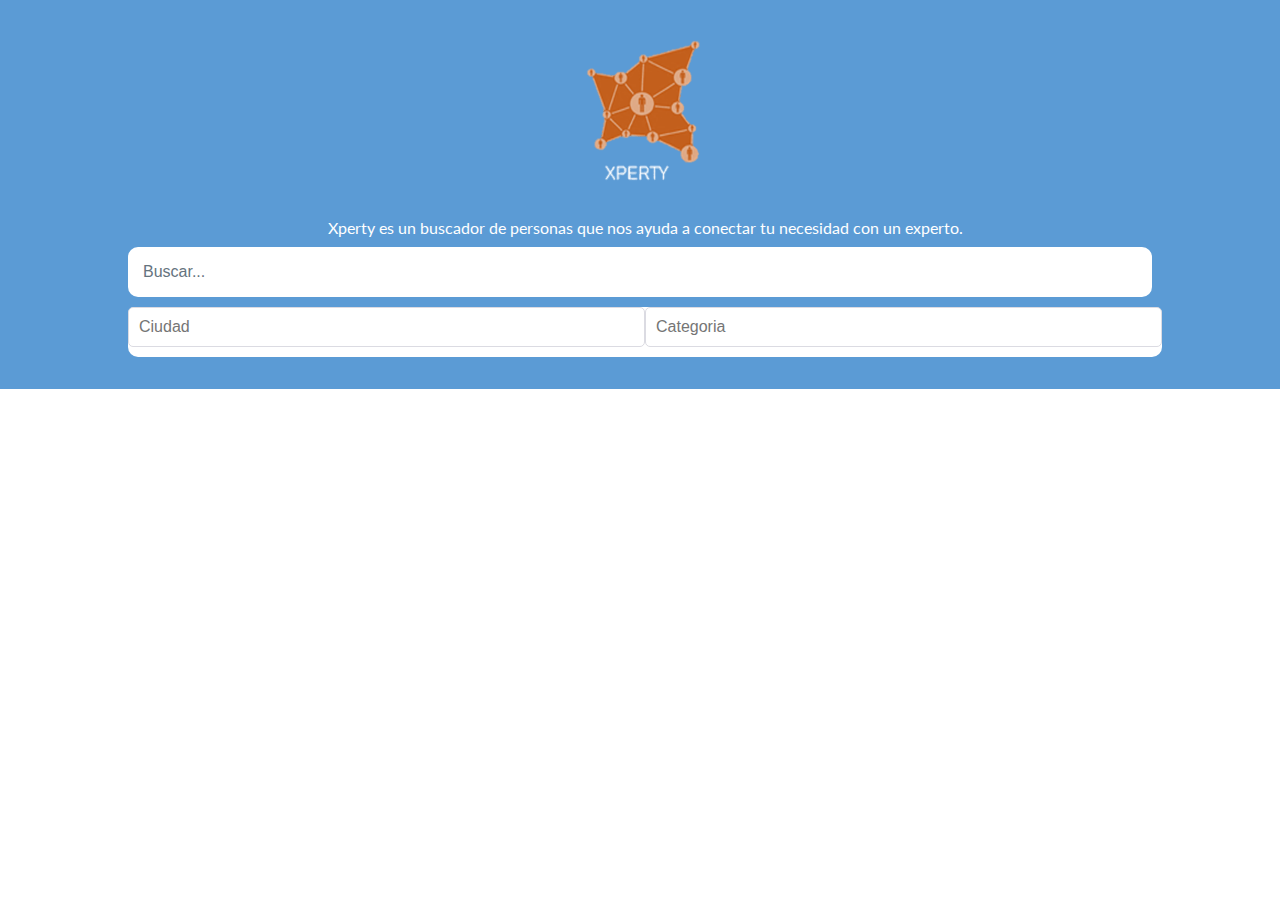
<file: index.html>
<!DOCTYPE html>
<html lang="en">
<head>
	<meta charset="UTF-8">
	<title>Xperty</title>
	<meta name="viewport" content="width=device-width, user-scalable=no, initial-scale=1.0, maximum-scale=1.0, minimum-scale=1.0">
	<link href="https://fonts.googleapis.com/css?family=Lato:300,400,700&display=swap" rel="stylesheet">
	<link rel="stylesheet" href="css/estilos.css">
	<link href="//maxcdn.bootstrapcdn.com/font-awesome/4.1.0/css/font-awesome.min.css" rel="stylesheet">
	
</head>
<body>
	<div class="hero">
		<div class="hero-container">
			<div class="badge">
				<img src="./image/badge.png" alt="">
			</div>
		<!--	
		<h1 class="title">
			Xperty
		</h1>-->
		<div class="description">
			<p>
				Xperty es un buscador de personas que nos ayuda a conectar tu necesidad con un experto.
			</p>
		</div>

		<div class="box">
			<div class="container-4">
			  <input type="search" id="search" placeholder="Buscar..." />
			  <button class="icon"><i class="fa fa-search"></i></button>
			</div>
		  </div>

	
		
		<form action="" class="form2">
			
			
				<span><input type="email" placeholder="Ciudad"></span>
				<span><input type="email" placeholder="Categoria"></span>
				
		</form>
		
			</div>	
		</div>
	</div>	
</body>
</html>
</file>
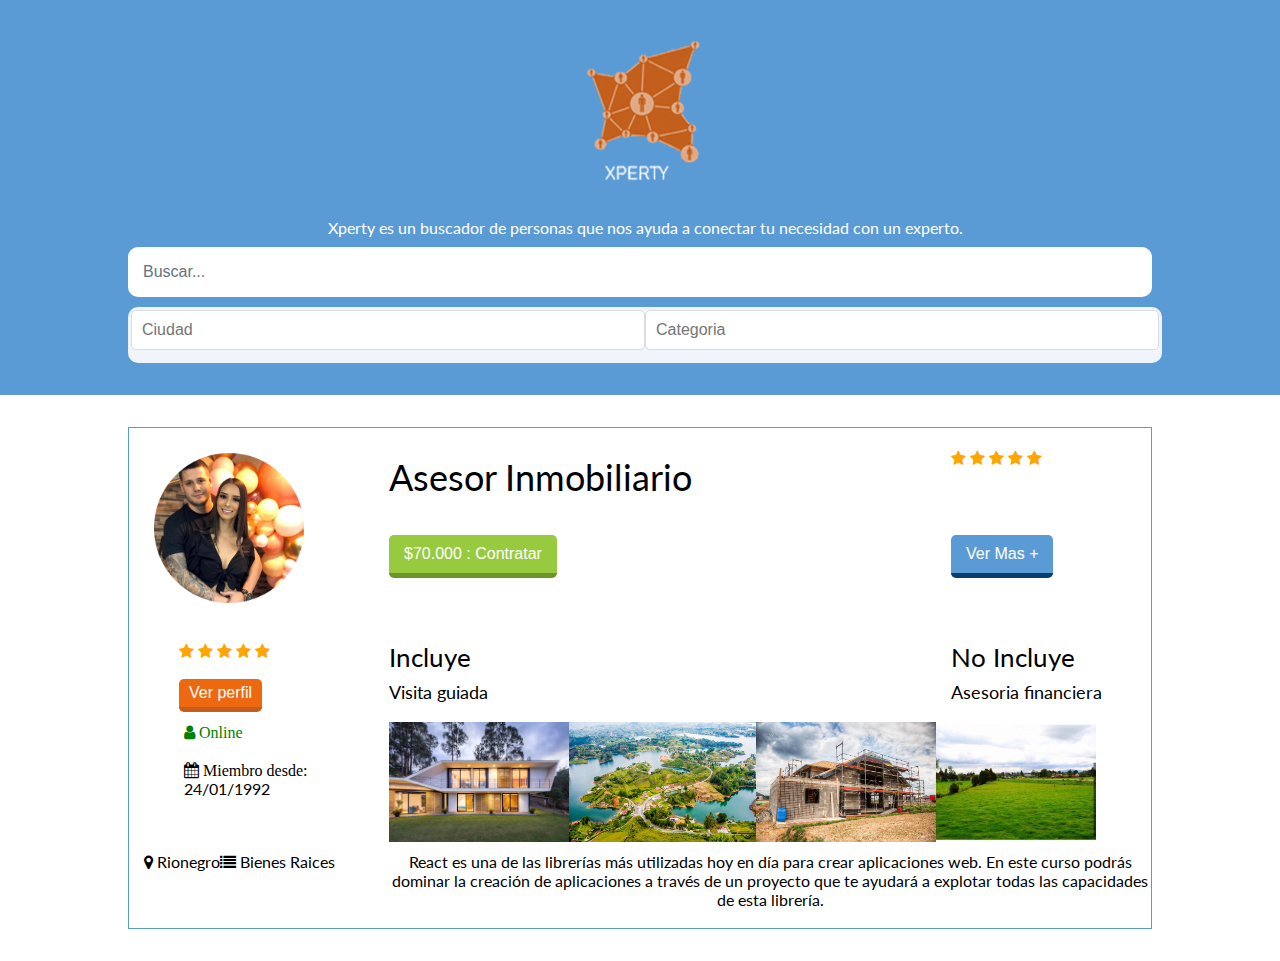
<file: preview.html>
<!DOCTYPE html>
<html lang="en">
<head>
	<meta charset="UTF-8">
	<title>Xperty</title>
	<meta name="viewport" content="width=device-width, user-scalable=no, initial-scale=1.0, maximum-scale=1.0, minimum-scale=1.0">
	<link href="https://fonts.googleapis.com/css?family=Lato:300,400,700&display=swap" rel="stylesheet">
   
    <link rel="stylesheet" href="css/stylep.css">
	<link href="//maxcdn.bootstrapcdn.com/font-awesome/4.1.0/css/font-awesome.min.css" rel="stylesheet">
	
</head>
<body>
	<div class="hero">
		<div class="hero-container">
			<div class="badge">
				<img src="./image/badge.png" alt="">
			</div>
		<!--	
		<h1 class="title">
			Xperty
		</h1>-->
		<div class="description">
			<p>
				Xperty es un buscador de personas que nos ayuda a conectar tu necesidad con un experto.
			</p>
		</div>

		<div class="box">
			<div class="container-4">
			  <input type="search" id="search" placeholder="Buscar..." />
			  <button class="icon"><i class="fa fa-search"></i></button>
			</div>
		  </div>

	
		
		<form action="" class="form2">
			
			
				<span><input type="email" placeholder="Ciudad"></span>
				<span><input type="email" placeholder="Categoria"></span>
				
		</form>
		
			</div>	
		</div>
    </div>
    <div class="hero2">
		<div class="hero2-container">
			<div class="profile">
				<img src="./image/profile.png" alt="">
			</div>

			<div class="stars-profile">
					<span class="fa fa-star checked"></span>
					<span class="fa fa-star checked"></span>
					<span class="fa fa-star checked"></span>
					<span class="fa fa-star checked"></span>
					<span class="fa fa-star"></span>
					<br></br>
					<button type="submit">Ver perfil</button>
			</div>

			<div class="status">
				<div class="online">
					<span class="fa fa-user online"> Online</span>
				</div>	
					<br>
					<span class="fa fa-calendar"> Miembro desde:</span>
					<p> 24/01/1992</p>
					
				</div>

		<h1 class="title">
			Asesor Inmobiliario 
		</h1>

		<div class="stars-xperty">
				<span class="fa fa-star checked"></span>
				<span class="fa fa-star checked"></span>
				<span class="fa fa-star checked"></span>
				<span class="fa fa-star checked"></span>
				<span class="fa fa-star"></span>
		</div>
		<div class="pay">
				<button type="submit">$70.000 : Contratar</button>
		</div>
		<div class="see">
				<button type="submit">Ver Mas +</button>
		</div>
		<ul class="activities">
				<li><i class="fa fa-map-marker"></i> Rionegro</li>
				<br>
				</br>
				<br>
				</br>
				<li><i class="fa fa-list"></i> Bienes Raices</li>
			</ul>
		
		<div class="plans1">
				<p>
					Incluye
				</p>
				
				<div class="tex1">
			
						<p>
							Visita guiada
						</p>
				</div>
				
		</div>
		
		<div class="plans2">
				<p>
					No Incluye
				</p>
				
				<div class="tex2">
					
				<p>
					Asesoria financiera
				</p>
				</div>
				
		</div>	

		<div class="description">
			<p>
				React es una de las librerías más utilizadas hoy en día para crear aplicaciones web. En este curso podrás dominar la creación de aplicaciones a través de un proyecto que te ayudará a explotar todas las capacidades de esta librería.
			</p>
		</div>
	
		<div class="pics">
			<img src="image/casa1.jpg" height="120" width="auto" alt="image" title="image">
			<img src="image/small.jpg" height="120" width="auto" alt="image" title="image">
			<img src="image/obra.jpg" height="120" width="auto" alt="image" title="image">
			<img src="image/lote.jpg" height="120" width="auto" alt="image" title="image">
		</div>
					
			
		</div>	
	</div>	
</body>
</html>
</file>
<file: css/estilos.css>
body{
    font-family: 'Lato', sans-serif;
    margin: 0;
}
    .hero{
        background: #5b9bd5;
        color: white;
        padding: 32px 15px;
        display: grid;
        grid-template-columns: minmax(auto, 1024px);
        justify-content: center;
    }
    .hero-container{
        display: grid;
        grid-template-columns: 1fr 1024px 1fr;
        grid-template-areas: "badge badge"
                            "description description" 
                            "box box"                                                                                 
                            "form form";                    
        grid-gap: 10px;
    }
    .badge{
        grid-area: badge;
       margin-left: 40%;
        
    }
    .badge img{
        /*align-items: center;*/
        max-width: 200px;
        
    }
 
    .box{
        grid-area: box;  
        
        width: 1024px;
        height: 50px;
      }

      .container-4{
        
        overflow: hidden;
        width: 1024px;
        vertical-align: middle;
        white-space: nowrap;
      }

      .container-4 input#search{
       
        width: 1024px;
        height: 50px;
        background: #fff;
        border: none;
        font-size: 10pt;
        float: left;
        color: black;
        padding-left: 15px;
        -webkit-border-radius: 5px;
        -moz-border-radius: 5px;
        border-radius: 10px;
      }

      .container-4 input#search::-webkit-input-placeholder {
        
        font-size: 16px;   
        color: #65737e;
     }
      
     .container-4 input#search:-moz-placeholder { /* Firefox 18- */
        font-size: 16px;   
        color: #65737e;  
     }
      
     .container-4 input#search::-moz-placeholder {  /* Firefox 19+ */
        font-size: 16px;   
        color: #65737e;  
     }
      
     .container-4 input#search:-ms-input-placeholder {  
        font-size: 16px;   
        color: #65737e;  
     }

     .container-4 button.icon{
        -webkit-border-top-right-radius: 5px;
        -webkit-border-bottom-right-radius: 5px;
        -moz-border-radius-topright: 5px;
        -moz-border-radius-bottomright: 5px;
        border-top-right-radius: 5px;
        border-bottom-right-radius: 5px;
       
        border: none;
        background: #4fa8fc;
        height: 50px;
        width: 50px;
        color: #4fa8fc;
        opacity: 0;
        font-size: 10pt;
       
        -webkit-transition: all .55s ease;
        -moz-transition: all .55s ease;
        -ms-transition: all .55s ease;
        -o-transition: all .55s ease;
        transition: all .55s ease;
      }

      .container-4:hover button.icon, .container-4:active button.icon, .container-4:focus button.icon{
        outline: none;
        opacity: 1;
        margin-left: -50px;
      }
     
      .container-4:hover button.icon:hover{
        background: #ee680f;
      }

    .title{
        grid-area: title;
        font-size: 36px;
        font-weight: normal;
        margin: 0;
        display: flex;
        align-items: center;
    }
    .form{
        grid-area: form;
        text-align: center;
        background: rgba(255,255,255);
        padding: 1.5em;
        border-radius: 10px;
        
    }

    .form2{
        display: inline-table;
        /*margin-top: 11%;*/
        grid-area: form;      
        background: rgba(255,255,255);
       
        border-radius: 10px;
        
    }

    .form input{
        width: 100%;
        padding: 10px;
        font-size: 16px;
        border: 1px solid #dbdbe2;
        border-radius: 5px;
        box-sizing: border-box;
        /*margin-bottom: 10px;*/
    }

    .form2 input{
        width: 50%;
        padding: 10px;
        font-size: 16px;
        border: 1px solid #dbdbe2;
        border-radius: 5px;
        box-sizing: border-box;
        margin-bottom: 10px;
    }

    .form p {
        font-size: 20px;
        color: #3a3b3f;
        margin-bottom: 1em;
    }

    .form button{
        background: #c35f1c;
        color: white;
        padding: 10px 15px;
        border-radius: 5px;
        border: none;
        font-size: 16px;
        border-bottom: 5px solid #ee680f;
        display: inline-block;
        margin-left: 46%;

    }

   


    .countdown{
        grid-area: countdown;
    }

    .countdown p{
        font-size: 20px;
        text-align: center;
        font-weight: 300;
    }
    .countdown span{
        font-size: 33px;

    }
    .countdown span:after{
        content: ":";
        display: inline-block;
        margin: 0 5px; 
    }

    .countdown span:last-child:after{
        display: none;
    }

    p{
        margin: 0;
    }
    .description{
        grid-area: description;
        text-align: center;
    }

    @media screen and (max-width: 768px){
        .hero-container{
            grid-template-columns: 200px 1fr;
            grid-template-areas: "badge badge"
                         "description description"
                         "box box"
                         "form form";
                         
                                  
                                  
        }

        .badge{
            grid-area: badge;
           margin-left: 30%;
            
        }

        .form2{
            display: inline-table;
           
            grid-area: form;      
            background: rgba(255,255,255, .9);
            padding: 1px;
            border-radius: 10px;
                    
        }

        .form2 input{
          width: 50%;
          padding: 10px;
          font-size: 16px;
          border: 1px solid #dbdbe2;
          border-radius: 5px;
          box-sizing: border-box;
          margin-bottom: 10px;
      }

        .box{
            grid-area: box;  
            
            width: 200px;
            height: 50px;
          }
        
          .container-4{
        
            overflow: hidden;
            width: 465px;
            vertical-align: middle;
            white-space: nowrap;
          }
          
          .container-4 input#search{
       
            width: 465px;
            height: 50px;
            background: #fff;
            border: none;
            font-size: 10pt;
            float: left;
            color: black;
            padding-left: 15px;
            -webkit-border-radius: 5px;
            -moz-border-radius: 5px;
            border-radius: 10px;
          }
    
          .container-4 input#search::-webkit-input-placeholder {
            
            font-size: 16px;   
            color: #65737e;
         }
          
         .container-4 input#search:-moz-placeholder { /* Firefox 18- */
            font-size: 16px;   
            color: #65737e;  
         }
          
         .container-4 input#search::-moz-placeholder {  /* Firefox 19+ */
            font-size: 16px;   
            color: #65737e;  
         }
          
         .container-4 input#search:-ms-input-placeholder {  
            font-size: 16px;   
            color: #65737e;  
         }
    
         .container-4 button.icon{
            -webkit-border-top-right-radius: 5px;
            -webkit-border-bottom-right-radius: 5px;
            -moz-border-radius-topright: 5px;
            -moz-border-radius-bottomright: 5px;
            border-top-right-radius: 5px;
            border-bottom-right-radius: 5px;
           
            border: none;
            background: #4fa8fc;
            height: 50px;
            width: 50px;
            color: #4fa8fc;
            opacity: 0;
            font-size: 10pt;
           
            -webkit-transition: all .55s ease;
            -moz-transition: all .55s ease;
            -ms-transition: all .55s ease;
            -o-transition: all .55s ease;
            transition: all .55s ease;
          }
    
          .container-4:hover button.icon, .container-4:active button.icon, .container-4:focus button.icon{
            outline: none;
            opacity: 1;
            margin-left: -50px;
          }
         
          .container-4:hover button.icon:hover{
            background: #ee680f;
          }

    }
</file>
<file: css/stylep.css>
body{
    font-family: 'Lato', sans-serif;
    margin: 0;
}
    .hero{
        background: #5b9bd5;
        color: white;
        padding: 32px 15px;
        display: grid;
        grid-template-columns: minmax(auto, 1024px);
        justify-content: center;
    }
    .hero-container{
        display: grid;
        grid-template-columns: 1fr 1024px 1fr;
        grid-template-areas: "badge badge"
                            "description description" 
                            "box box"                                                                                 
                            "form form";                    
        grid-gap: 10px;
    }
    .badge{
        grid-area: badge;
       margin-left: 40%;
        
    }
    .badge img{
        /*align-items: center;*/
        max-width: 200px;
        
    }
 
    .box{
        grid-area: box;  
        
        width: 1024px;
        height: 50px;
      }

      .container-4{
        
        overflow: hidden;
        width: 1024px;
        vertical-align: middle;
        white-space: nowrap;
      }

      .container-4 input#search{
       
        width: 1024px;
        height: 50px;
        background: #fff;
        border: none;
        font-size: 10pt;
        float: left;
        color: black;
        padding-left: 15px;
        -webkit-border-radius: 5px;
        -moz-border-radius: 5px;
        border-radius: 10px;
      }

      .container-4 input#search::-webkit-input-placeholder {
        
        font-size: 16px;   
        color: #65737e;
     }
      
     .container-4 input#search:-moz-placeholder { /* Firefox 18- */
        font-size: 16px;   
        color: #65737e;  
     }
      
     .container-4 input#search::-moz-placeholder {  /* Firefox 19+ */
        font-size: 16px;   
        color: #65737e;  
     }
      
     .container-4 input#search:-ms-input-placeholder {  
        font-size: 16px;   
        color: #65737e;  
     }

     .container-4 button.icon{
        -webkit-border-top-right-radius: 5px;
        -webkit-border-bottom-right-radius: 5px;
        -moz-border-radius-topright: 5px;
        -moz-border-radius-bottomright: 5px;
        border-top-right-radius: 5px;
        border-bottom-right-radius: 5px;
       
        border: none;
        background: #4fa8fc;
        height: 50px;
        width: 50px;
        color: #4fa8fc;
        opacity: 0;
        font-size: 10pt;
       
        -webkit-transition: all .55s ease;
        -moz-transition: all .55s ease;
        -ms-transition: all .55s ease;
        -o-transition: all .55s ease;
        transition: all .55s ease;
      }

      .container-4:hover button.icon, .container-4:active button.icon, .container-4:focus button.icon{
        outline: none;
        opacity: 1;
        margin-left: -50px;
      }
     
      .container-4:hover button.icon:hover{
        background: #ee680f;
      }

    .title{
        grid-area: title;
        font-size: 36px;
        font-weight: normal;
        margin: 0;
        display: flex;
        align-items: center;
    }
    .form{
        grid-area: form;
        text-align: center;
        background: rgba(255,255,255);
        padding: 1.5em;
        border-radius: 10px;
        
    }

    .form2{
        display: inline-table;
        /*margin-top: 11%;*/
        grid-area: form;      
        background: rgba(255,255,255, .9);
        padding: 3px;
        border-radius: 10px;
        
    }

    .form input{
        width: 100%;
        padding: 10px;
        font-size: 16px;
        border: 1px solid #dbdbe2;
        border-radius: 5px;
        box-sizing: border-box;
        /*margin-bottom: 10px;*/
    }

    .form2 input{
        width: 50%;
        padding: 10px;
        font-size: 16px;
        border: 1px solid #dbdbe2;
        border-radius: 5px;
        box-sizing: border-box;
        margin-bottom: 10px;
    }

    .form p {
        font-size: 20px;
        color: #3a3b3f;
        margin-bottom: 1em;
    }

    .form button{
        background: #c35f1c;
        color: white;
        padding: 10px 15px;
        border-radius: 5px;
        border: none;
        font-size: 16px;
        border-bottom: 5px solid #ee680f;
        display: inline-block;
        margin-left: 46%;

    }

   


    .countdown{
        grid-area: countdown;
    }

    .countdown p{
        font-size: 20px;
        text-align: center;
        font-weight: 300;
    }
    .countdown span{
        font-size: 33px;

    }
    .countdown span:after{
        content: ":";
        display: inline-block;
        margin: 0 5px; 
    }

    .countdown span:last-child:after{
        display: none;
    }

    p{
        margin: 0;
    }
    .description{
        grid-area: description;
        text-align: center;
    }

    @media screen and (max-width: 768px){
        .hero-container{
            grid-template-columns: 200px 1fr;
            grid-template-areas: "badge badge"
                         "description description"
                         "box box"
                         "form form";
                         
                                  
                                  
        }

        .badge{
            grid-area: badge;
           margin-left: 30%;
            
        }

        .form2{
            display: inline-table;
           
            grid-area: form;      
            background: rgba(255,255,255, .9);
            padding: 1px;
            border-radius: 10px;
            
        }

        .box{
            grid-area: box;  
            
            width: 200px;
            height: 50px;
          }
        
          .container-4{
        
            overflow: hidden;
            width: 465px;
            vertical-align: middle;
            white-space: nowrap;
          }
          
          .container-4 input#search{
       
            width: 465px;
            height: 50px;
            background: #fff;
            border: none;
            font-size: 10pt;
            float: left;
            color: black;
            padding-left: 15px;
            -webkit-border-radius: 5px;
            -moz-border-radius: 5px;
            border-radius: 10px;
          }
    
          .container-4 input#search::-webkit-input-placeholder {
            
            font-size: 16px;   
            color: #65737e;
         }
          
         .container-4 input#search:-moz-placeholder { /* Firefox 18- */
            font-size: 16px;   
            color: #65737e;  
         }
          
         .container-4 input#search::-moz-placeholder {  /* Firefox 19+ */
            font-size: 16px;   
            color: #65737e;  
         }
          
         .container-4 input#search:-ms-input-placeholder {  
            font-size: 16px;   
            color: #65737e;  
         }
    
         .container-4 button.icon{
            -webkit-border-top-right-radius: 5px;
            -webkit-border-bottom-right-radius: 5px;
            -moz-border-radius-topright: 5px;
            -moz-border-radius-bottomright: 5px;
            border-top-right-radius: 5px;
            border-bottom-right-radius: 5px;
           
            border: none;
            background: #4fa8fc;
            height: 50px;
            width: 50px;
            color: #4fa8fc;
            opacity: 0;
            font-size: 10pt;
           
            -webkit-transition: all .55s ease;
            -moz-transition: all .55s ease;
            -ms-transition: all .55s ease;
            -o-transition: all .55s ease;
            transition: all .55s ease;
          }
    
          .container-4:hover button.icon, .container-4:active button.icon, .container-4:focus button.icon{
            outline: none;
            opacity: 1;
            margin-left: -50px;
          }
         
          .container-4:hover button.icon:hover{
            background: #ee680f;
          }

    }

    /*codigo lista*/

    body{
		font-family: 'Lato', sans-serif;
		margin: 0;
	}
		.hero2{
			
			color: black;
			padding: 32px 15px;
			display: grid;
			grid-template-columns: minmax(auto, 1024px);
			justify-content: center;
		}
	
		.hero2-container{
			display: grid;
			grid-template-columns: 250px 1fr 200px;
			grid-template-areas: "profile title stars-xperty"
									"profile see pay"
								 "stars-profile plans1 plans2"
								 "status pics pics"
								 "activities description description";
								 
			grid-gap: 10px;
			border: 1px #5b9bd5 double;
		}
		.profile{
			grid-area: profile;
		}
		.profile img{
			max-width: 150px;
			margin: 10%;
			
		}
		.title{
			grid-area: title;
			font-size: 36px;
			font-weight: normal;
			margin: 0;
			
		}

		.stars-xperty{
			grid-area: stars-xperty;
			color:#ffa500;
			margin-top: 10%;
			grid-template-rows: minmax(100px, 100px);
		}

		.stars-profile{
			grid-area: stars-profile;
			margin-left: 20%;
			color:#ffa500;
		}

		.status{
			grid-area: status;
			margin-left: 22%;
		}

		.online{
			color: green;
		}

		.activities{
			grid-area: activities;
			display: flex;
			margin: 0;
			margin-left: -10%; 
			list-style: none;
		}

		.stars-profile button{
		background: #ee680f;
        color: white;
        padding: 5px 10px;
        border-radius: 5px;
        border: none;
        font-size: 16px;
        border-bottom: 5px solid #c35f1c;
        display: inline-block;
       
		}
		.pics{
			grid-area: pics;
			display: flex;
			margin: 0;
		}

		.plans1{
			grid-area: plans1;
			
			font-size: 26px;
			font-weight: normal;
			margin: 0;
			
			/*grid-template-columns: minmax(50px);*/
			
		}

		.plans2{
			grid-area: plans2;
		
			font-size: 26px;
			font-weight: normal;
			margin: 0;
			
			/*grid-template-columns: minmax(50px);*/
			
		}

		.tex1{
			display:inline-block;
			font-size: 18px;
		}

		.tex2{
			display:inline-block;
			font-size: 18px;
		}

		.form{
			grid-area: form;
			text-align: center;
			background: rgba(255,255,255, .9);
			padding: 1.5em;
			border-radius: 10px;
		}
		.form input{
			width: 100%;
			padding: 10px;
			font-size: 16px;
			border: 1px solid #dbdbe2;
			border-radius: 5px;
			box-sizing: border-box;
			margin-bottom: 10px;
		}

		.form p {
			font-size: 20px;
			color: #3a3b3f;
			margin-bottom: 1em;
		}

		.pay button{
			grid-area: pay;
			background: #98ca3f;
			color: white;
			padding: 10px 15px;
			border-radius: 5px;
			border: none;
			font-size: 16px;
			border-bottom: 5px solid #6d932b;
			display: inline-block;

		}

		.see button{
			grid-area: see;
			background: #5b9bd5;
			color: white;
			padding: 10px 15px;
			border-radius: 5px;
			border: none;
			font-size: 16px;
			border-bottom: 5px solid #083e70;
			display: inline-block;

		}
		.countdown{
			grid-area: countdown;
		}

		.countdown p{
			font-size: 20px;
			text-align: center;
			font-weight: 300;
		}
		.countdown span{
			font-size: 33px;

		}
		.countdown span:after{
			content: ":";
			display: inline-block;
			margin: 0 5px; 
		}

		.countdown span:last-child:after{
			display: none;
		}

		p{
			margin: 0;
		}
		.description{
			grid-area: description;
		}

		@media screen and (max-width: 768px){
			.hero2-container{
				grid-template-columns: 150px 1fr;
			grid-template-areas: "profile title stars-xperty"
								 "stars-profile plans1 plans2"
								 "status pics"
								 "status pics"
								 "activities description";
								 	 
								 	 
			}
			.pics img{
				width: 70px;
				height: auto;
			}
		}
</file>
